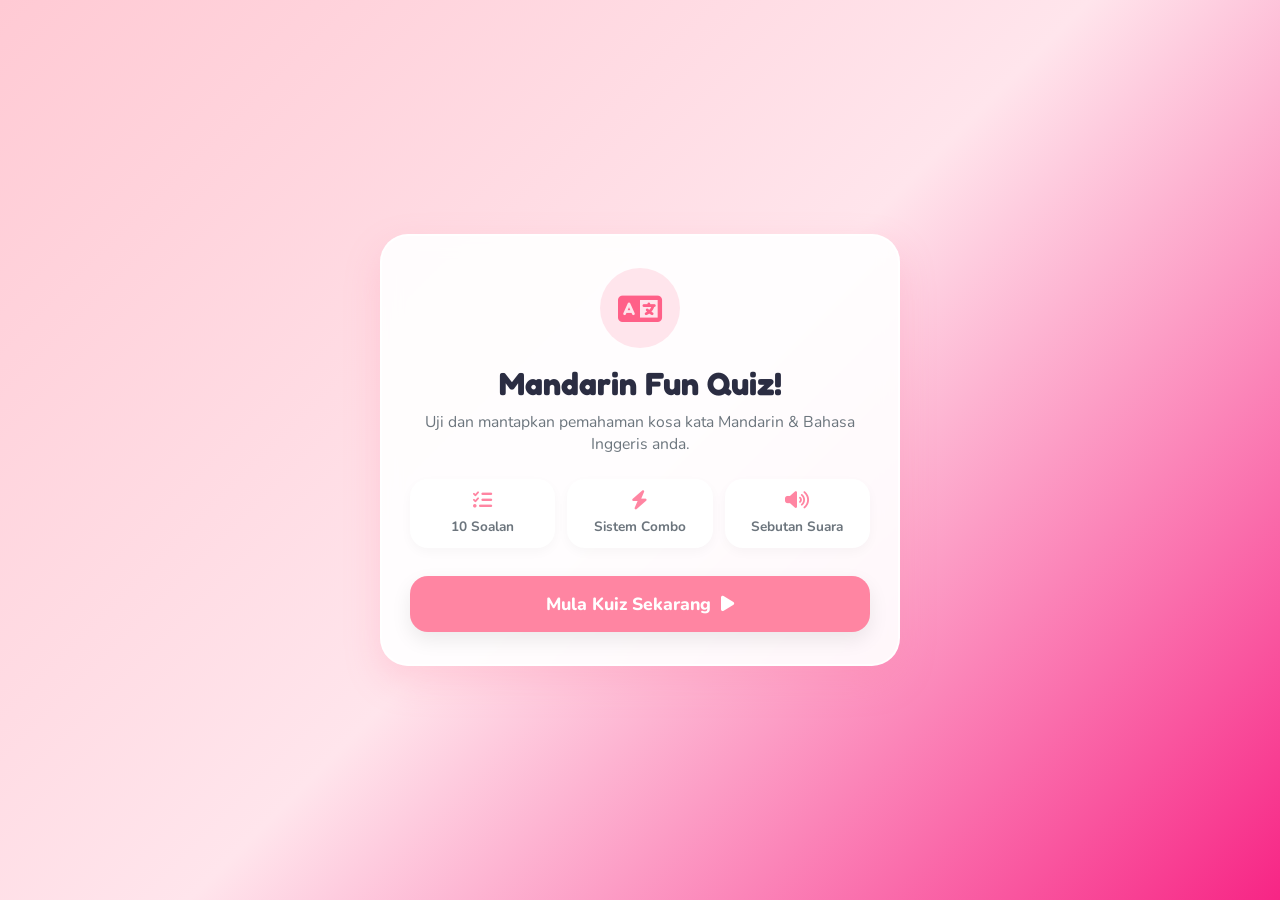
<file: index.html>
<!DOCTYPE html>
<html lang="ms">
<head>
  <meta charset="UTF-8">
  <meta name="viewport" content="width=device-width, initial-scale=1.0">
  <title>Kuiz Interaktif Mandarin - Inggeris</title>
  <!-- Google Fonts & FontAwesome Icons -->
  <link href="https://fonts.googleapis.com/css2?family=Fredoka:wght@400;500;600;700&family=Nunito:wght@400;600;700;800&display=swap" rel="stylesheet">
  <link rel="stylesheet" href="https://cdnjs.cloudflare.com/ajax/libs/font-awesome/6.4.0/css/all.min.css">
  <link rel="stylesheet" href="style.css">
</head>
<body>

  <div class="app-container">
    
    <!-- SKRIN UTAMA (START SCREEN) -->
    <section id="start-screen" class="card active">
      <div class="badge-icon">
        <i class="fa-solid fa-language"></i>
      </div>
      <h1>Mandarin Fun Quiz!</h1>
      <p class="subtitle">Uji dan mantapkan pemahaman kosa kata Mandarin & Bahasa Inggeris anda.</p>

      <div class="stats-overview">
        <div class="stat-box">
          <i class="fa-solid fa-list-check"></i>
          <span>10 Soalan</span>
        </div>
        <div class="stat-box">
          <i class="fa-solid fa-bolt"></i>
          <span>Sistem Combo</span>
        </div>
        <div class="stat-box">
          <i class="fa-solid fa-volume-high"></i>
          <span>Sebutan Suara</span>
        </div>
      </div>

      <button id="start-btn" class="btn btn-primary">
        <span>Mula Kuiz Sekarang</span>
        <i class="fa-solid fa-play"></i>
      </button>
    </section>

    <!-- SKRIN KUIZ (QUIZ SCREEN) -->
    <section id="quiz-screen" class="card hidden">
      <!-- Header Kuiz -->
      <div class="quiz-header">
        <div class="progress-info">
          <span id="question-number">Soalan 1/10</span>
          <div class="streak-badge" id="streak-badge">
            <i class="fa-solid fa-fire"></i> <span id="streak-count">0</span>x Combo
          </div>
        </div>
        <div class="progress-bar-container">
          <div class="progress-bar" id="progress-bar"></div>
        </div>
      </div>

      <!-- Timer Bar -->
      <div class="timer-container">
        <div class="timer-bar" id="timer-bar"></div>
      </div>

      <!-- Kad Soalan -->
      <div class="question-box">
        <span class="category-tag" id="category-tag">Kategori</span>
        <div class="chinese-display">
          <h2 id="hanzi-text">你好</h2>
          <p id="pinyin-text">Nǐ hǎo</p>
          <button id="audio-btn" class="audio-btn" title="Dengar sebutan">
            <i class="fa-solid fa-volume-high"></i>
          </button>
        </div>
        <p class="question-prompt" id="question-prompt">Pilih maksud yang betul dalam Bahasa Inggeris:</p>
      </div>

      <!-- Pilihan Jawapan -->
      <div class="options-grid" id="options-grid">
        <!-- Pilihan jawapan akan dijana secara dinamik oleh JavaScript -->
      </div>

      <!-- Footer Kuiz -->
      <div class="quiz-footer">
        <div class="score-display">
          <i class="fa-solid fa-star"></i> Skor: <span id="current-score">0</span>
        </div>
        <button id="next-btn" class="btn btn-secondary hidden">
          <span>Soalan Seterusnya</span>
          <i class="fa-solid fa-arrow-right"></i>
        </button>
      </div>
    </section>

    <!-- SKRIN Keputusan (RESULT SCREEN) -->
    <section id="result-screen" class="card hidden">
      <div class="result-icon">
        <i class="fa-solid fa-trophy"></i>
      </div>
      <h2 id="result-title">Tahniah!</h2>
      <p id="result-message">Anda telah menyelesaikan kuiz ini dengan cemerlang!</p>

      <div class="final-score-card">
        <div class="score-circle">
          <span id="final-score">0</span>
          <small>Mata</small>
        </div>
        <div class="stats-grid">
          <div class="stat-item">
            <span class="stat-label">Betul</span>
            <span class="stat-value correct-text" id="correct-count">0</span>
          </div>
          <div class="stat-item">
            <span class="stat-label">Salah</span>
            <span class="stat-value wrong-text" id="wrong-count">0</span>
          </div>
          <div class="stat-item">
            <span class="stat-label">Max Combo</span>
            <span class="stat-value streak-text" id="max-streak">0x</span>
          </div>
        </div>
      </div>

      <button id="restart-btn" class="btn btn-primary">
        <i class="fa-solid fa-rotate-right"></i>
        <span>Cuba Lagi</span>
      </button>
    </section>

  </div>

  <script src="script.js"></script>
</body>
</html>
</file>
<file: style.css>
:root {
  --primary: #ff85a2;
  --primary-hover: #ff6088;
  --primary-light: #ffe5ec;
  --secondary: #70d6ff;
  --secondary-hover: #48cae4;
  --accent: #ffd166;
  --correct: #06d6a0;
  --wrong: #ef476f;
  --bg-gradient: linear-gradient(135deg, #ffcad4 0%, #ffe5ec 50%, #f72585 100%);
  --card-bg: rgba(255, 255, 255, 0.92);
  --text-dark: #2b2d42;
  --text-muted: #6c757d;
  --shadow: 0 15px 35px rgba(255, 133, 162, 0.25);
  --radius-lg: 28px;
  --radius-md: 18px;
  --radius-sm: 12px;
}

* {
  box-sizing: border-box;
  margin: 0;
  padding: 0;
  font-family: 'Nunito', sans-serif;
  -webkit-tap-highlight-color: transparent;
}

body {
  background: var(--bg-gradient);
  min-height: 100vh;
  display: flex;
  justify-content: center;
  align-items: center;
  padding: 20px;
  color: var(--text-dark);
}

.app-container {
  width: 100%;
  max-width: 520px;
}

.card {
  background: var(--card-bg);
  backdrop-filter: blur(10px);
  border-radius: var(--radius-lg);
  padding: 32px 28px;
  box-shadow: var(--shadow);
  border: 2px solid rgba(255, 255, 255, 0.8);
  display: flex;
  flex-direction: column;
  align-items: center;
  text-align: center;
  transition: all 0.3s ease;
}

.hidden {
  display: none !important;
}

/* Typography & Titles */
h1, h2, h3 {
  font-family: 'Fredoka', sans-serif;
  color: var(--text-dark);
}

h1 {
  font-size: 2rem;
  margin-bottom: 8px;
}

.subtitle {
  color: var(--text-muted);
  font-size: 0.98rem;
  margin-bottom: 24px;
}

.badge-icon {
  width: 80px;
  height: 80px;
  background: var(--primary-light);
  color: var(--primary-hover);
  border-radius: 50%;
  display: flex;
  align-items: center;
  justify-content: center;
  font-size: 2.2rem;
  margin-bottom: 16px;
}

/* Stats Overview on Start Screen */
.stats-overview {
  display: flex;
  gap: 12px;
  width: 100%;
  margin-bottom: 28px;
}

.stat-box {
  flex: 1;
  background: white;
  padding: 12px 8px;
  border-radius: var(--radius-md);
  box-shadow: 0 4px 12px rgba(0,0,0,0.03);
  display: flex;
  flex-direction: column;
  align-items: center;
  gap: 6px;
  font-size: 0.85rem;
  font-weight: 700;
  color: var(--text-muted);
}

.stat-box i {
  color: var(--primary);
  font-size: 1.2rem;
}

/* Buttons */
.btn {
  width: 100%;
  padding: 16px;
  border: none;
  border-radius: var(--radius-md);
  font-size: 1.1rem;
  font-weight: 800;
  cursor: pointer;
  display: flex;
  align-items: center;
  justify-content: center;
  gap: 10px;
  transition: all 0.2s ease;
  box-shadow: 0 8px 20px rgba(0, 0, 0, 0.08);
}

.btn-primary {
  background: var(--primary);
  color: white;
}

.btn-primary:hover {
  background: var(--primary-hover);
  transform: translateY(-2px);
}

.btn-secondary {
  background: var(--secondary);
  color: white;
}

.btn-secondary:hover {
  background: var(--secondary-hover);
  transform: translateY(-2px);
}

/* Quiz Header & Progress */
.quiz-header {
  width: 100%;
  margin-bottom: 16px;
}

.progress-info {
  display: flex;
  justify-content: space-between;
  align-items: center;
  font-weight: 700;
  font-size: 0.95rem;
  margin-bottom: 8px;
}

.streak-badge {
  background: #fff3bf;
  color: #d97706;
  padding: 4px 12px;
  border-radius: 20px;
  font-size: 0.85rem;
  display: flex;
  align-items: center;
  gap: 6px;
}

.progress-bar-container {
  width: 100%;
  height: 10px;
  background: #e9ecef;
  border-radius: 10px;
  overflow: hidden;
}

.progress-bar {
  height: 100%;
  width: 0%;
  background: var(--primary);
  border-radius: 10px;
  transition: width 0.3s ease;
}

/* Timer */
.timer-container {
  width: 100%;
  height: 4px;
  background: #f1f3f5;
  border-radius: 4px;
  margin-bottom: 20px;
  overflow: hidden;
}

.timer-bar {
  height: 100%;
  width: 100%;
  background: var(--accent);
  transition: width 0.1s linear;
}

/* Question Display */
.question-box {
  background: white;
  width: 100%;
  border-radius: var(--radius-md);
  padding: 24px;
  margin-bottom: 20px;
  box-shadow: 0 8px 24px rgba(0,0,0,0.04);
  position: relative;
}

.category-tag {
  position: absolute;
  top: 14px;
  left: 16px;
  background: var(--primary-light);
  color: var(--primary-hover);
  font-size: 0.75rem;
  font-weight: 800;
  padding: 4px 10px;
  border-radius: 12px;
  text-transform: uppercase;
}

.chinese-display {
  margin: 12px 0 16px;
  position: relative;
}

.chinese-display h2 {
  font-size: 3.2rem;
  color: var(--primary-hover);
  letter-spacing: 2px;
}

.chinese-display p {
  font-size: 1.2rem;
  color: var(--text-muted);
  font-weight: 600;
}

.audio-btn {
  background: var(--primary-light);
  border: none;
  color: var(--primary-hover);
  width: 42px;
  height: 42px;
  border-radius: 50%;
  cursor: pointer;
  font-size: 1.1rem;
  margin-top: 8px;
  transition: all 0.2s ease;
}

.audio-btn:hover {
  transform: scale(1.1);
  background: var(--primary);
  color: white;
}

.question-prompt {
  font-weight: 700;
  font-size: 1.05rem;
  color: var(--text-dark);
}

/* Options Grid */
.options-grid {
  display: grid;
  grid-template-columns: 1fr;
  gap: 12px;
  width: 100%;
  margin-bottom: 20px;
}

.option-btn {
  background: white;
  border: 2px solid #edf2f7;
  padding: 16px 20px;
  border-radius: var(--radius-md);
  font-size: 1rem;
  font-weight: 700;
  color: var(--text-dark);
  cursor: pointer;
  text-align: left;
  display: flex;
  justify-content: space-between;
  align-items: center;
  transition: all 0.2s ease;
}

.option-btn:hover:not([disabled]) {
  border-color: var(--primary);
  background: var(--primary-light);
  transform: translateX(4px);
}

.option-btn.correct {
  background: #e6fcf5 !important;
  border-color: var(--correct) !important;
  color: #0ca678 !important;
}

.option-btn.wrong {
  background: #fff5f5 !important;
  border-color: var(--wrong) !important;
  color: #e03131 !important;
}

.option-btn:disabled {
  cursor: default;
}

/* Quiz Footer */
.quiz-footer {
  width: 100%;
  display: flex;
  justify-content: space-between;
  align-items: center;
}

.score-display {
  font-weight: 800;
  font-size: 1.1rem;
  color: #f59e0b;
}

/* Results Screen */
.result-icon {
  font-size: 4rem;
  color: var(--accent);
  margin-bottom: 12px;
}

.final-score-card {
  background: white;
  width: 100%;
  border-radius: var(--radius-md);
  padding: 24px;
  margin: 20px 0 28px;
  box-shadow: 0 8px 24px rgba(0,0,0,0.04);
}

.score-circle {
  width: 110px;
  height: 110px;
  border-radius: 50%;
  background: var(--primary-light);
  border: 4px solid var(--primary);
  display: flex;
  flex-direction: column;
  justify-content: center;
  align-items: center;
  margin: 0 auto 20px;
}

.score-circle span {
  font-size: 2.2rem;
  font-weight: 800;
  color: var(--primary-hover);
  line-height: 1;
}

.score-circle small {
  font-weight: 700;
  color: var(--text-muted);
  font-size: 0.8rem;
}

.stats-grid {
  display: grid;
  grid-template-columns: repeat(3, 1fr);
  gap: 12px;
  border-top: 1px solid #edf2f7;
  padding-top: 16px;
}

.stat-item {
  display: flex;
  flex-direction: column;
  gap: 4px;
}

.stat-label {
  font-size: 0.8rem;
  color: var(--text-muted);
  font-weight: 700;
}

.stat-value {
  font-size: 1.2rem;
  font-weight: 800;
}

.correct-text { color: var(--correct); }
.wrong-text { color: var(--wrong); }
.streak-text { color: #f59e0b; }
</file>
